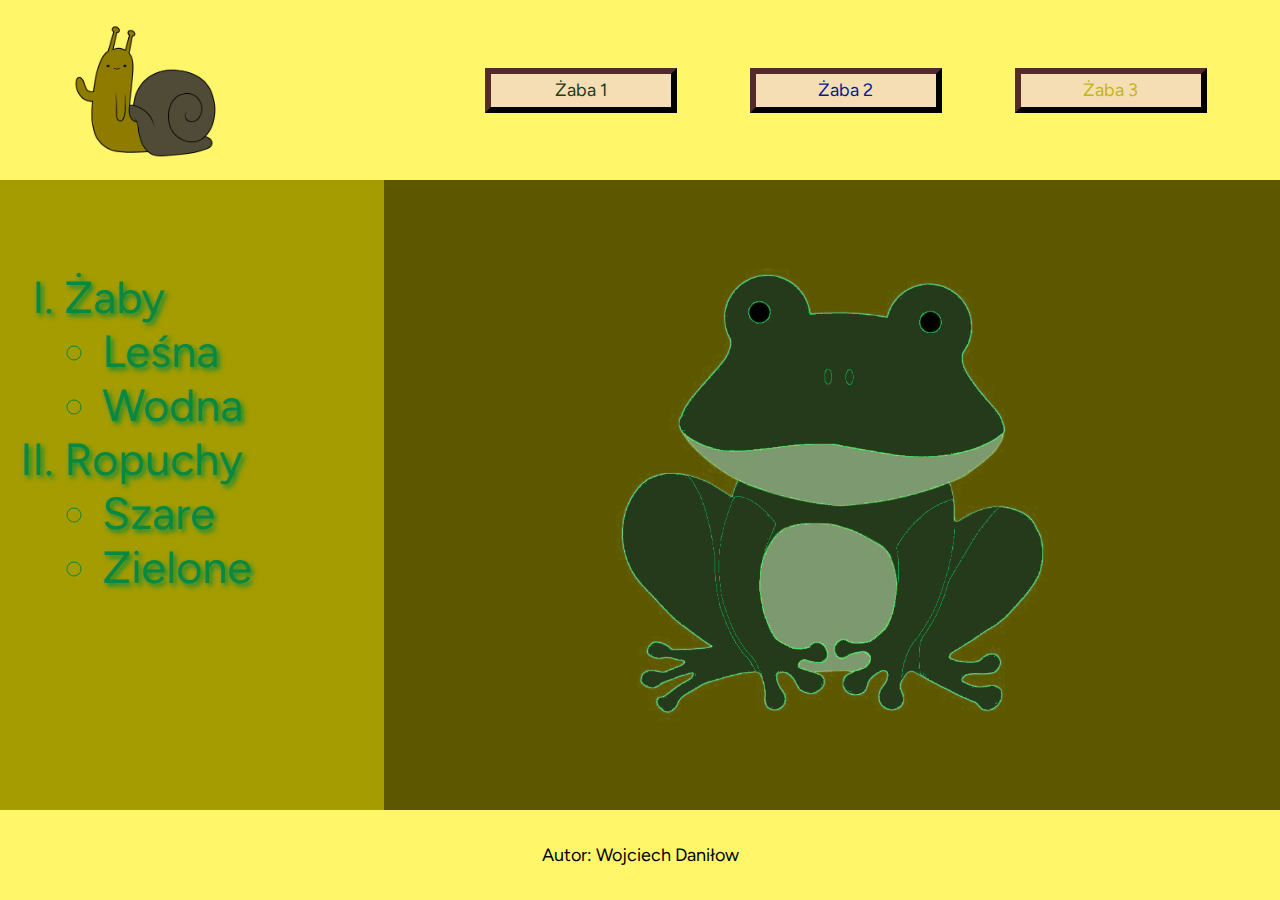
<file: index.html>
<!DOCTYPE html>
<html lang="en">
    <head>
        <meta charset="UTF-8">
        <meta name="viewport" content="width=device-width, initial-scale=1.0">
        <title>Froging</title>
        <link rel="stylesheet" href="style.css">
        <link rel="preconnect" href="https://fonts.googleapis.com">
        <link rel="preconnect" href="https://fonts.gstatic.com" crossorigin>
        <link href="https://fonts.googleapis.com/css2?family=Figtree:ital,wght@0,300..900;1,300..900&display=swap" rel="stylesheet">
    </head>
    <body>
        <div class="top">
            <img src="snail.png" />
            <div id="link_1"><a href="index.html">Żaba 1</a></div>
            <div id="link_2"><a href="index_2.html">Żaba 2</a></div>
            <div id="link_3"><a href="index_3.html">Żaba 3</a></div>
        </div>

        <div class="middle">
            <div id="middle_left">
                <ol>
                    <li>Żaby</li>
                        <ul>
                            <li>Leśna</li>
                            <li>Wodna</li>
                        </ul>
                    <li>Ropuchy</li>
                        <ul>
                            <li>Szare</li>
                            <li>Zielone</li>
                        </ul>
                </ol>
            </div>
            <div id="middle_right">
                <img src="frog_1.png" />
            </div>
        </div>

        <div id="bottom">
            <p>Autor: Wojciech Daniłow</p>
        </div>
    </body>
</html>
</file>
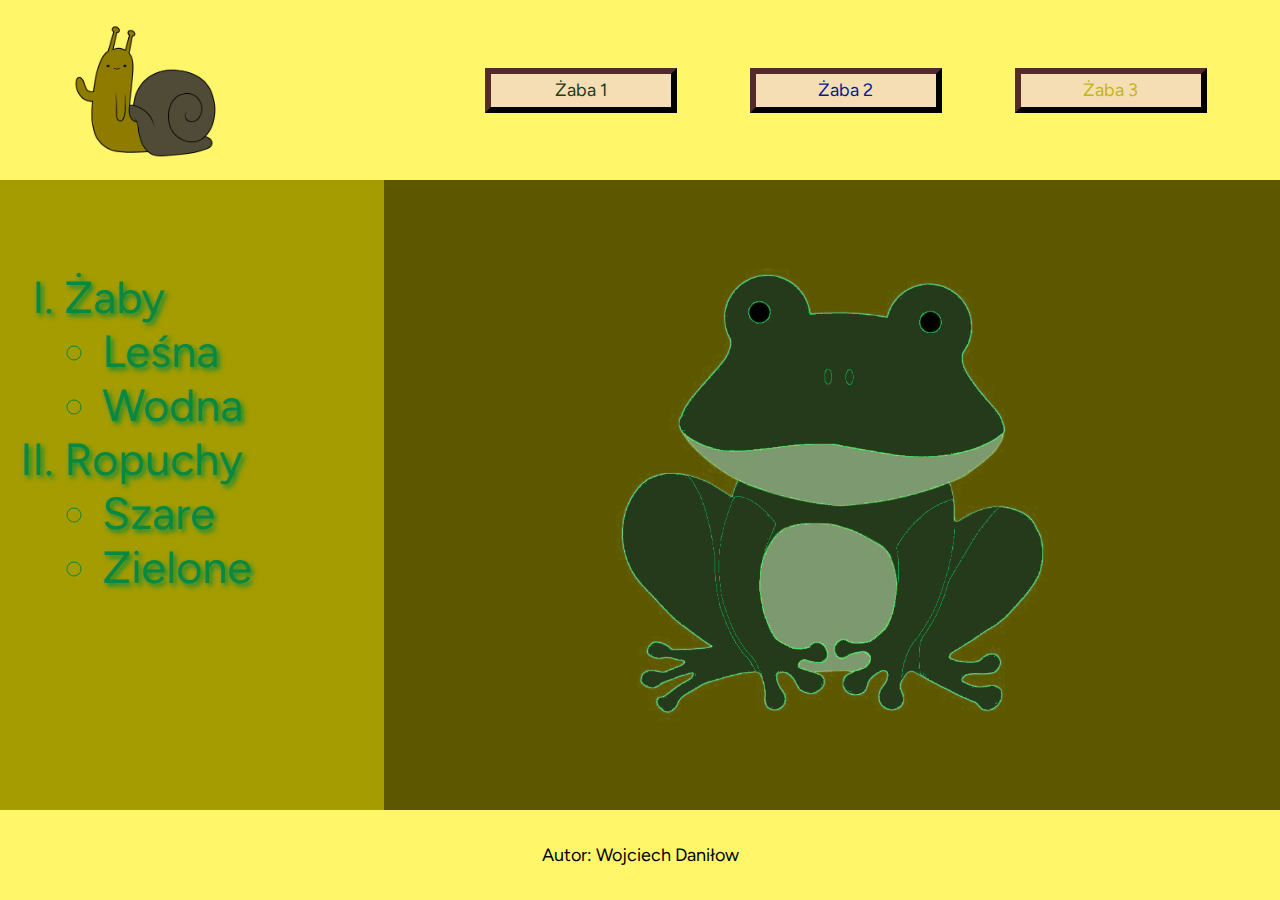
<file: index_1.html>
<!DOCTYPE html>
<html lang="en">
    <head>
        <meta charset="UTF-8">
        <meta name="viewport" content="width=device-width, initial-scale=1.0">
        <title>Froging</title>
        <link rel="stylesheet" href="style.css">
        <link rel="preconnect" href="https://fonts.googleapis.com">
        <link rel="preconnect" href="https://fonts.gstatic.com" crossorigin>
        <link href="https://fonts.googleapis.com/css2?family=Figtree:ital,wght@0,300..900;1,300..900&display=swap" rel="stylesheet">
    </head>
    <body>
        <div class="top">
            <img src="snail.png" />
            <div id="link_1"><a href="index_1.html">Żaba 1</a></div>
            <div id="link_2"><a href="index_2.html">Żaba 2</a></div>
            <div id="link_3"><a href="index_3.html">Żaba 3</a></div>
        </div>

        <div class="middle">
            <div id="middle_left">
                <ol>
                    <li>Żaby</li>
                        <ul>
                            <li>Leśna</li>
                            <li>Wodna</li>
                        </ul>
                    <li>Ropuchy</li>
                        <ul>
                            <li>Szare</li>
                            <li>Zielone</li>
                        </ul>
                </ol>
            </div>
            <div id="middle_right">
                <img src="frog_1.png" />
            </div>
        </div>

        <div id="bottom">
            <p>Autor: Wojciech Daniłow</p>
        </div>
    </body>
</html>
</file>
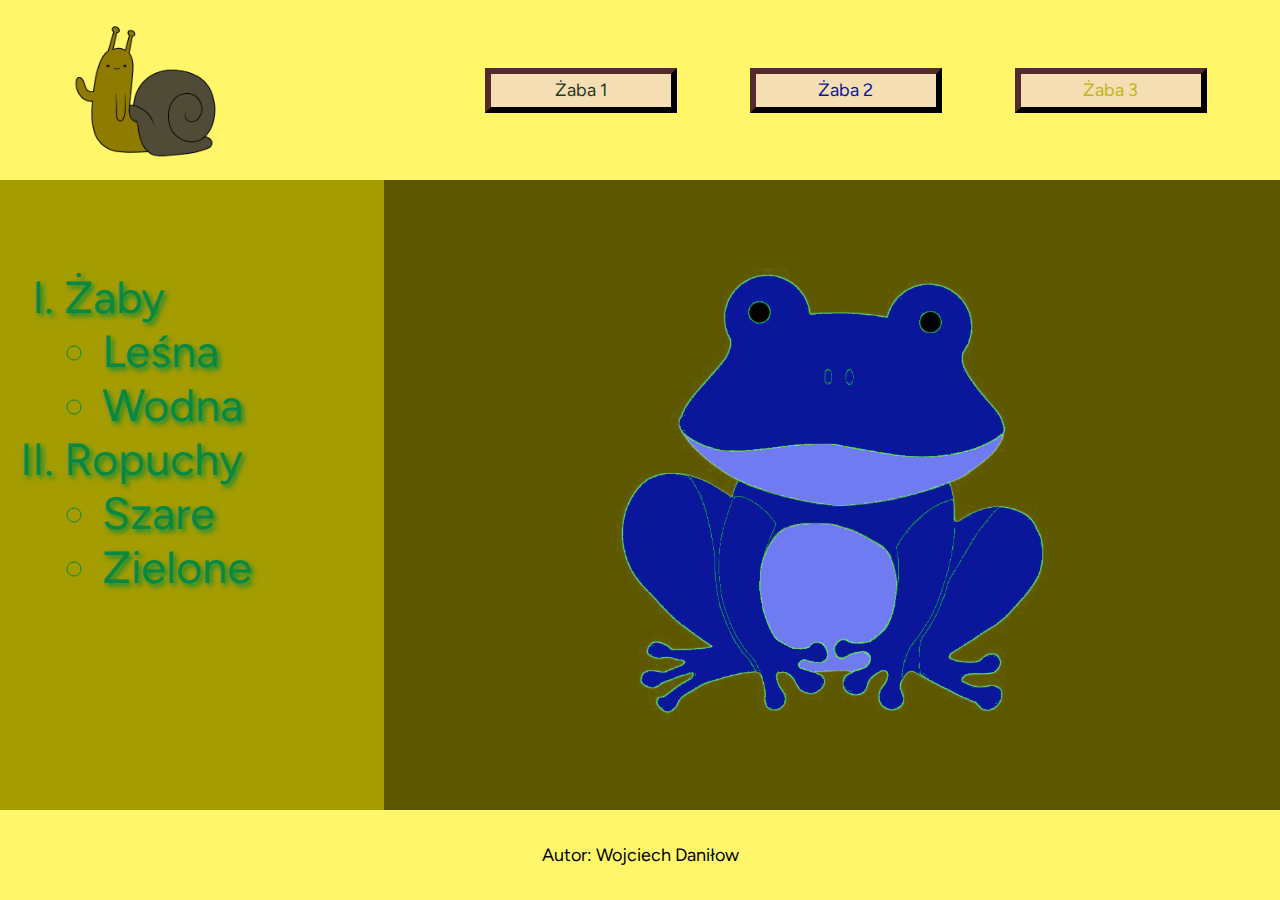
<file: index_2.html>
<!DOCTYPE html>
<html lang="en">
    <head>
        <meta charset="UTF-8">
        <meta name="viewport" content="width=device-width, initial-scale=1.0">
        <title>Froging</title>
        <link rel="stylesheet" href="style.css">
        <link rel="preconnect" href="https://fonts.googleapis.com">
        <link rel="preconnect" href="https://fonts.gstatic.com" crossorigin>
        <link href="https://fonts.googleapis.com/css2?family=Figtree:ital,wght@0,300..900;1,300..900&display=swap" rel="stylesheet">
    </head>
    <body>
        <div class="top">
            <img src="snail.png" />
            <div id="link_1"><a href="index_1.html">Żaba 1</a></div>
            <div id="link_2"><a href="index_2.html">Żaba 2</a></div>
            <div id="link_3"><a href="index_3.html">Żaba 3</a></div>
        </div>

        <div class="middle">
            <div id="middle_left">
                <ol>
                    <li>Żaby</li>
                        <ul>
                            <li>Leśna</li>
                            <li>Wodna</li>
                        </ul>
                    <li>Ropuchy</li>
                        <ul>
                            <li>Szare</li>
                            <li>Zielone</li>
                        </ul>
                </ol>
            </div>
            <div id="middle_right">
                <img src="frog_2.png" />
            </div>
        </div>

        <div id="bottom">
            <p>Autor: Wojciech Daniłow</p>
        </div>
    </body>
</html>
</file>
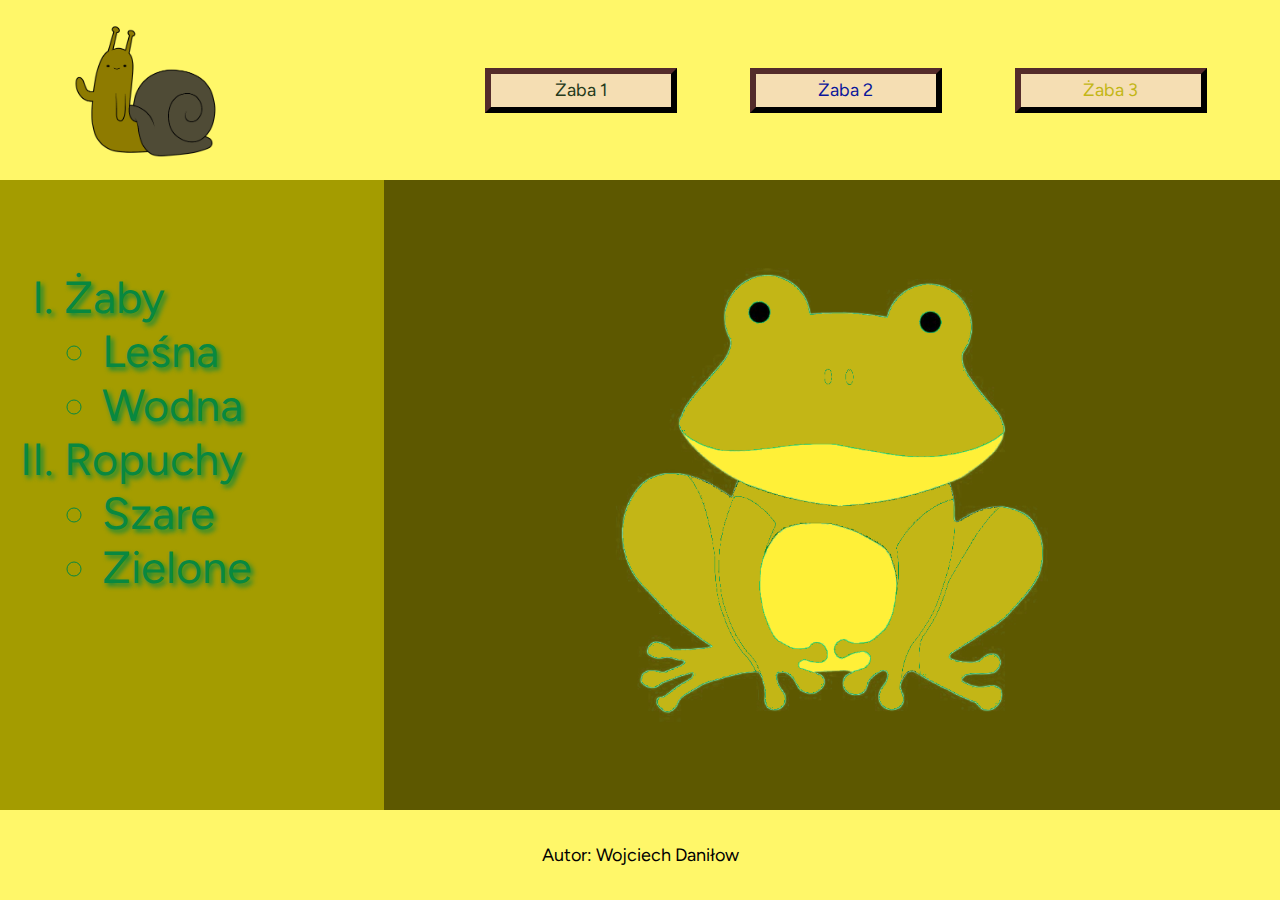
<file: index_3.html>
<!DOCTYPE html>
<html lang="en">
    <head>
        <meta charset="UTF-8">
        <meta name="viewport" content="width=device-width, initial-scale=1.0">
        <title>Froging</title>
        <link rel="stylesheet" href="style.css">
        <link rel="preconnect" href="https://fonts.googleapis.com">
        <link rel="preconnect" href="https://fonts.gstatic.com" crossorigin>
        <link href="https://fonts.googleapis.com/css2?family=Figtree:ital,wght@0,300..900;1,300..900&display=swap" rel="stylesheet">
    </head>
    <body>
        <div class="top">
            <img src="snail.png" />
            <div id="link_1"><a href="index_1.html">Żaba 1</a></div>
            <div id="link_2"><a href="index_2.html">Żaba 2</a></div>
            <div id="link_3"><a href="index_3.html">Żaba 3</a></div>
        </div>

        <div class="middle">
            <div id="middle_left">
                <ol>
                    <li>Żaby</li>
                        <ul>
                            <li>Leśna</li>
                            <li>Wodna</li>
                        </ul>
                    <li>Ropuchy</li>
                        <ul>
                            <li>Szare</li>
                            <li>Zielone</li>
                        </ul>
                </ol>
            </div>
            <div id="middle_right">
                <img src="frog_3.png" />
            </div>
        </div>

        <div id="bottom">
            <p>Autor: Wojciech Daniłow</p>
        </div>
    </body>
</html>
</file>
<file: style.css>
* {
    margin: 0;
    padding: 0;
    box-sizing: border-box;
}

body {
    font-family: "Figtree", serif;
}

.top {
    height: 20vh;
    display: flex;
    flex-direction: row;
    justify-content: space-evenly;
    background-color: #fff769;
}

.top > img {
    margin-top: 2.5vh;
    margin-right: 15vw;
    height: 15vh;
    width: auto;
}

#link_1, #link_2, #link_3 {
    display: flex;
    align-items: center;
    justify-content: center;
    height: 5vh;
    width: 15vw;
    margin-top: 7.5vh;
    border: 0.7vh #542b2b outset;
    font-size: 2vh;
    background-color: wheat;
}

#link_1:hover {
    background-color: #7c996f;
    cursor: pointer;
    transition: 0.5s;
}

#link_2:hover {
    background-color: #707bf2;
    cursor: pointer;
    transition: 0.5s;
}

#link_3:hover {
    background-color: #fff038;
    cursor: pointer;
    transition: 0.5s;
}

a {
    text-decoration: none;
}

#link_1 > a {
    color: #253a1b;
}

#link_2 > a {
    color: #0a179b;
}

#link_3 > a {
    color: #c3b616;
}

.middle {
    display: flex;
    flex-direction: row;
    height: 70vh;
    font-size: 5vh;
}

#middle_left {
    height: 70vh;
    width: 30vw;
    padding: 10vh 5vw 10vh 5vw;
    color: #088840;
    text-shadow: #088840 3px 3px 5px;
    background-color: #a49c00;
}

ol {
    list-style-type: upper-roman;
}

ul {
    margin-left: 3vw;
}

#middle_right {
    height: 70vh;
    width: 70vw;
    display: flex;
    align-items: center;
    justify-content: center;
    background-color: #5d5800;
}

#middle_right > img {
    height: 60vh;
    width: auto;
}

#bottom {
    height: 10vh;
    display: flex;
    align-items: center;
    justify-content: center;
    font-size: 2vh;
    background-color: #fff769;
    color: black;
}
</file>
